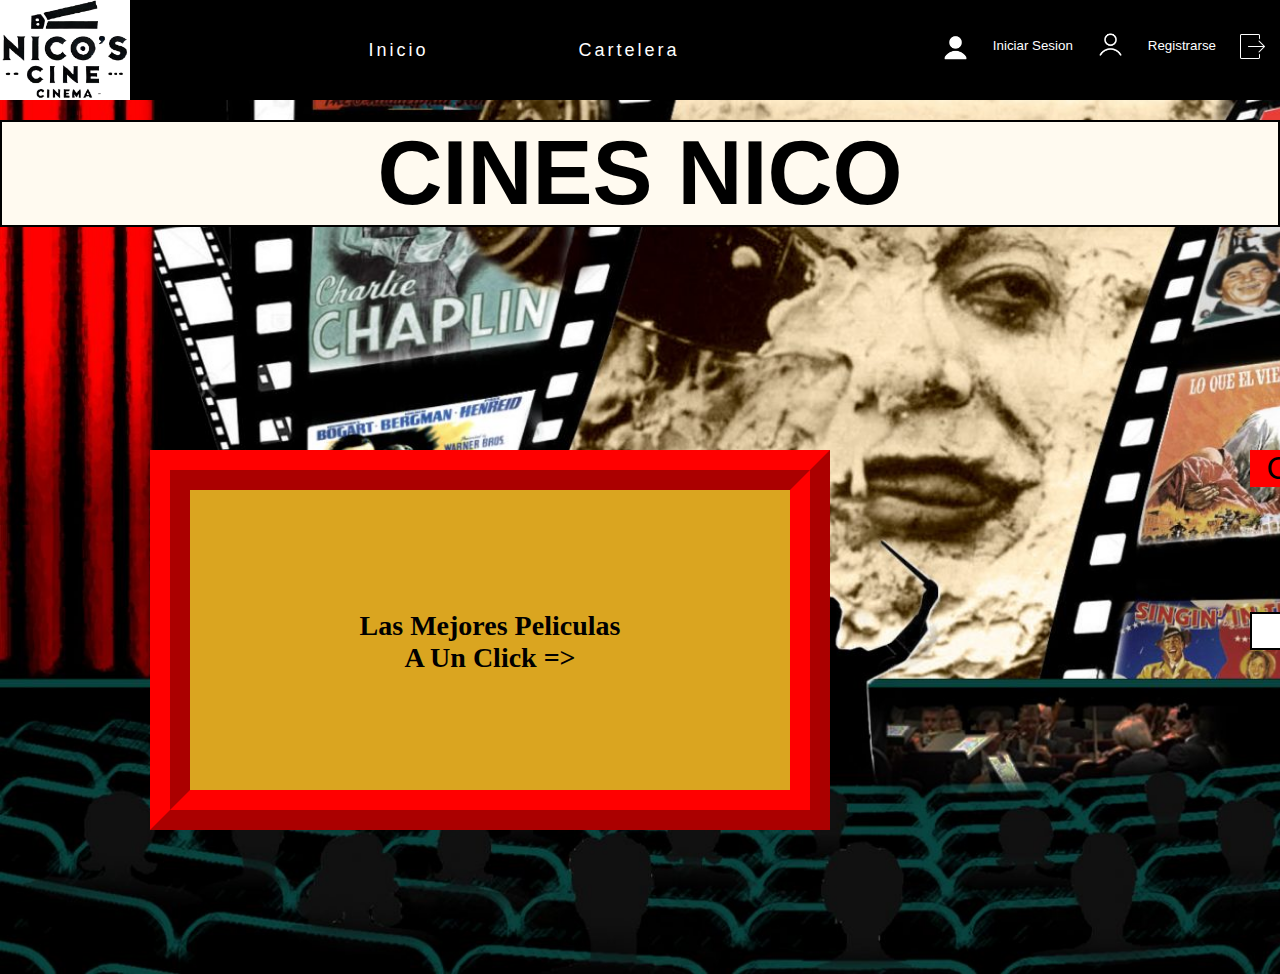
<file: index.html>
<!DOCTYPE html>
<html lang="en">
<head>
    <meta charset="UTF-8">
    <meta name="viewport" content="width=device-width, initial-scale=1.0">
    <link rel="stylesheet" href="./style.css">
    <title>Cine Nico</title>
</head>
<body>
    <header>
        <nav>
            <a href="./index.html"><img class="nav-logo" src="./assets/logos/nav-logo.png" alt="Logo cine de nico"></a>
            <ul class="li-container">
                <li><a class="li-a" href="./index.html">Inicio</a></li>
                <li><a class="li-a" href="./html/cartelera.html">Cartelera</a></li>
            </ul>
            <section class="regis-icons-container">
                <p id="userWelcome" class="bienvenidaUser"></p>
                <img class="regis-icons" src="./assets/logos/IS-icon.png" alt="">
                <button class="buttons-header"><a href="./html/iniciarSesion.html">Iniciar Sesion</a></button>
                <img class="regis-icons" src="./assets/logos/Regis-icon.png" alt="">
                <button class="buttons-header"><a href="./html/registrarse.html">Registrarse</a></button>
                <img class="regis-icons-logout" src="./assets/logos/logout.png" alt="">
                <button id="logoutButton" class="buttons-header">Cerrar Sesion</button>
            </section>
        </nav>
    </header>
    <main class="index-main">
        <h1 class="titulo">CINES NICO</h1>
        <section class="container">
            <h2>Las Mejores Peliculas <br> A Un Click =></h2>
        </section>
        <section class="container-2">
            <span class="span">Compra Entradas YA!!</span>
            <button class="button"><a class="button-a" href="./html/cartelera.html">Compra Aca!!</a></button>
        </section>
    </main>
    <footer>
        <p></p>

    </footer>
    <script src="./app.js"></script>
</body>
</html>
</file>
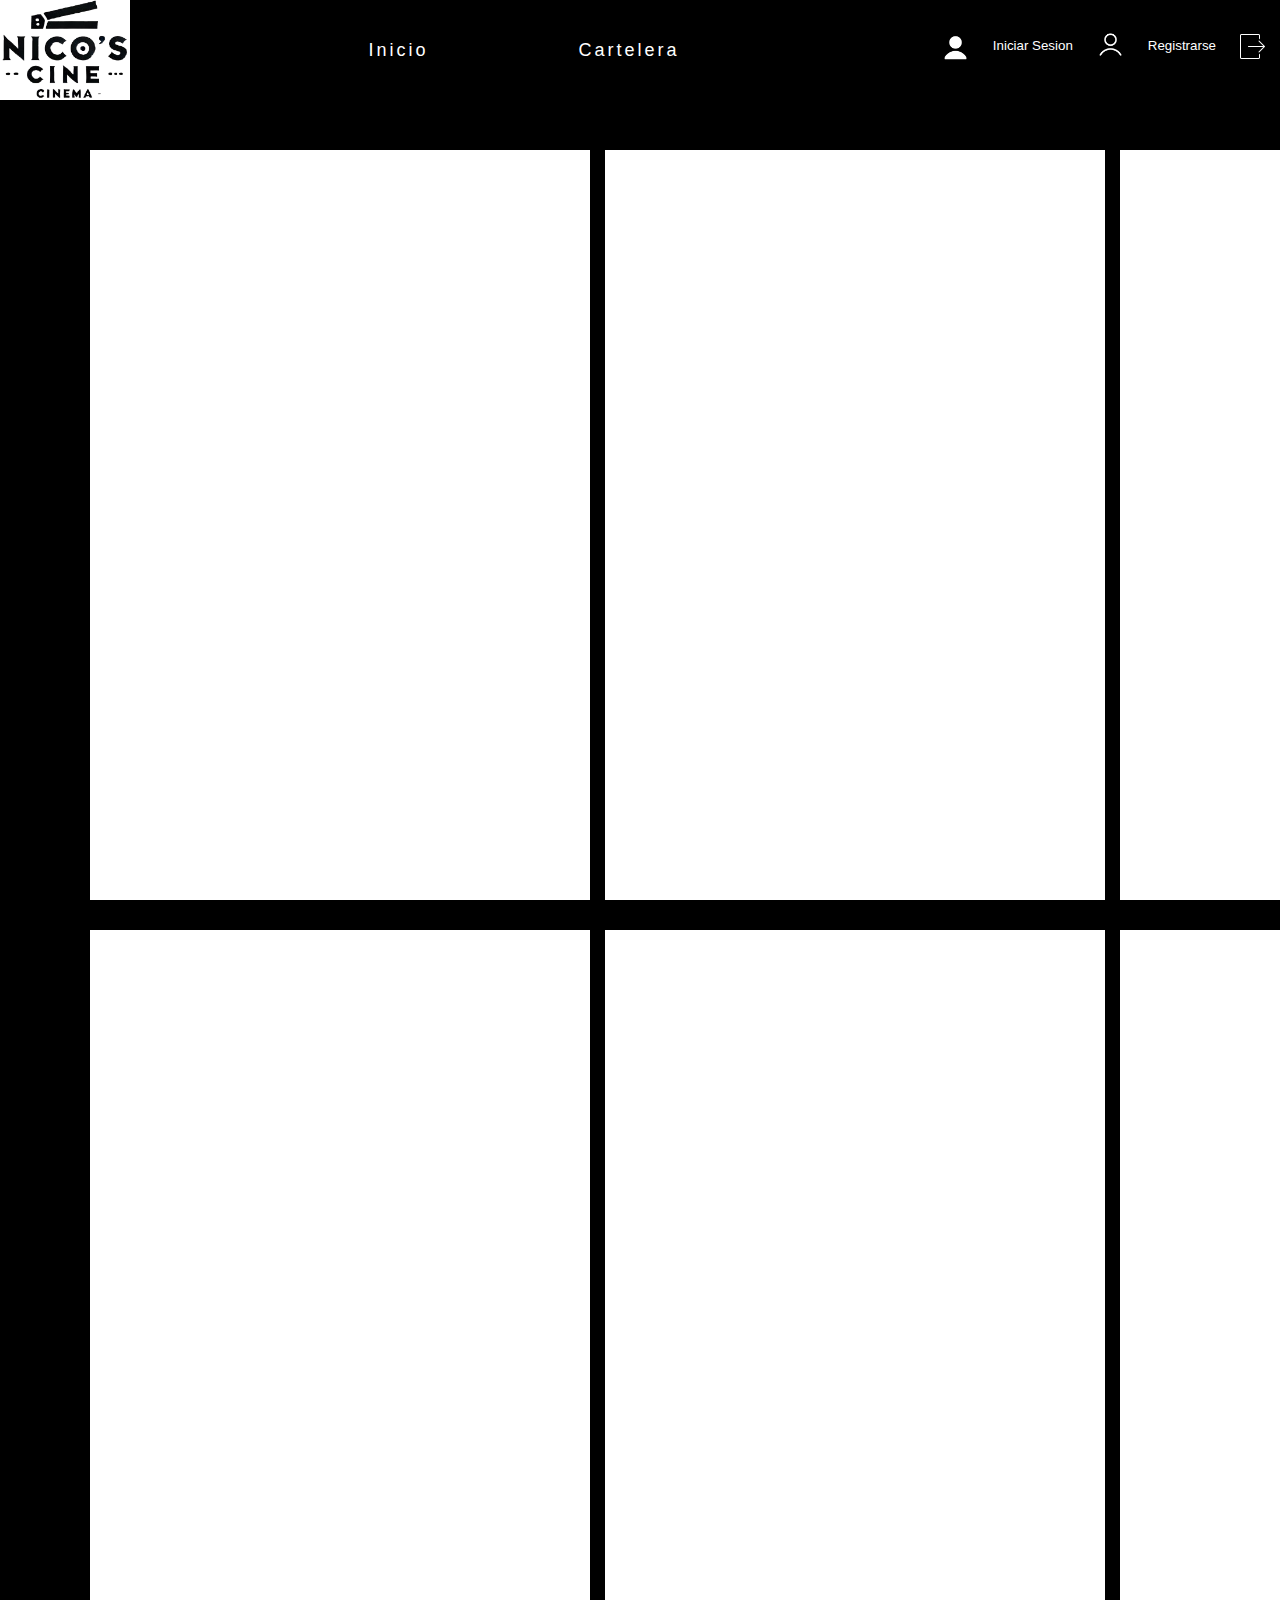
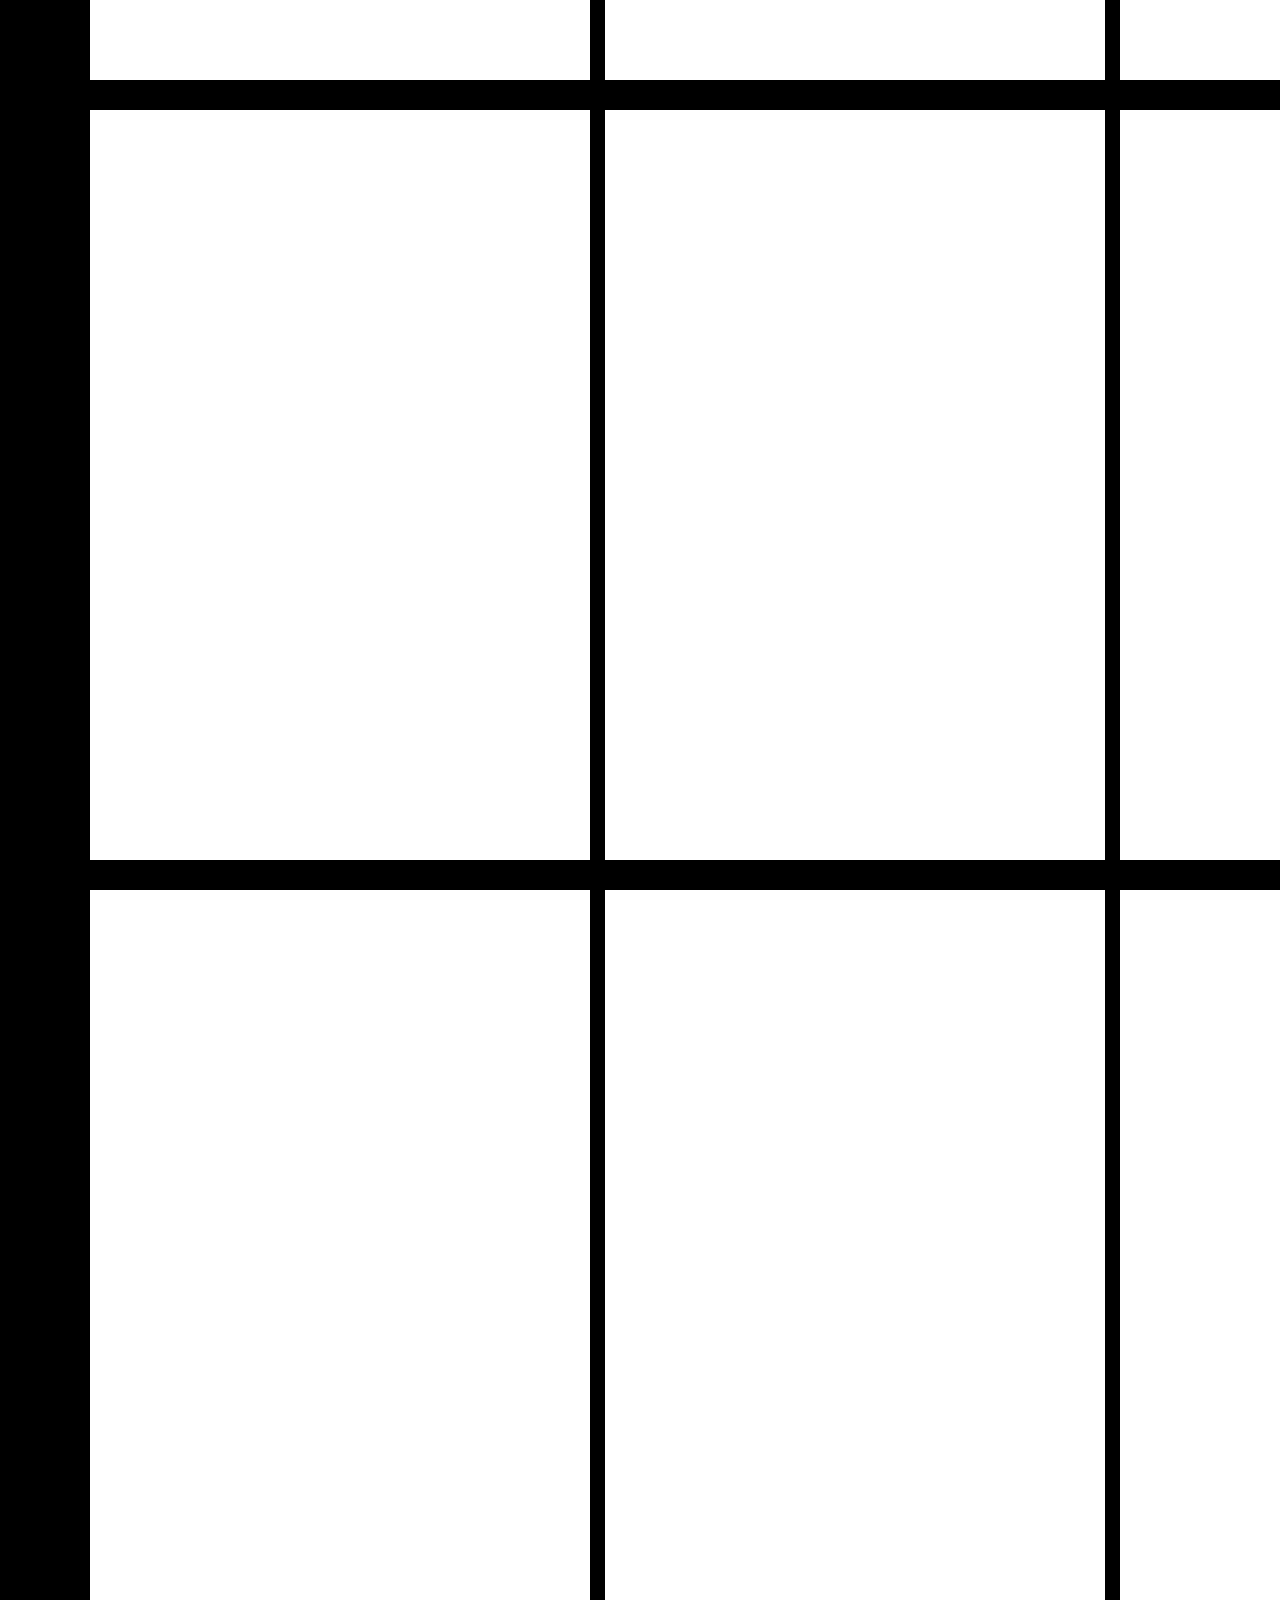
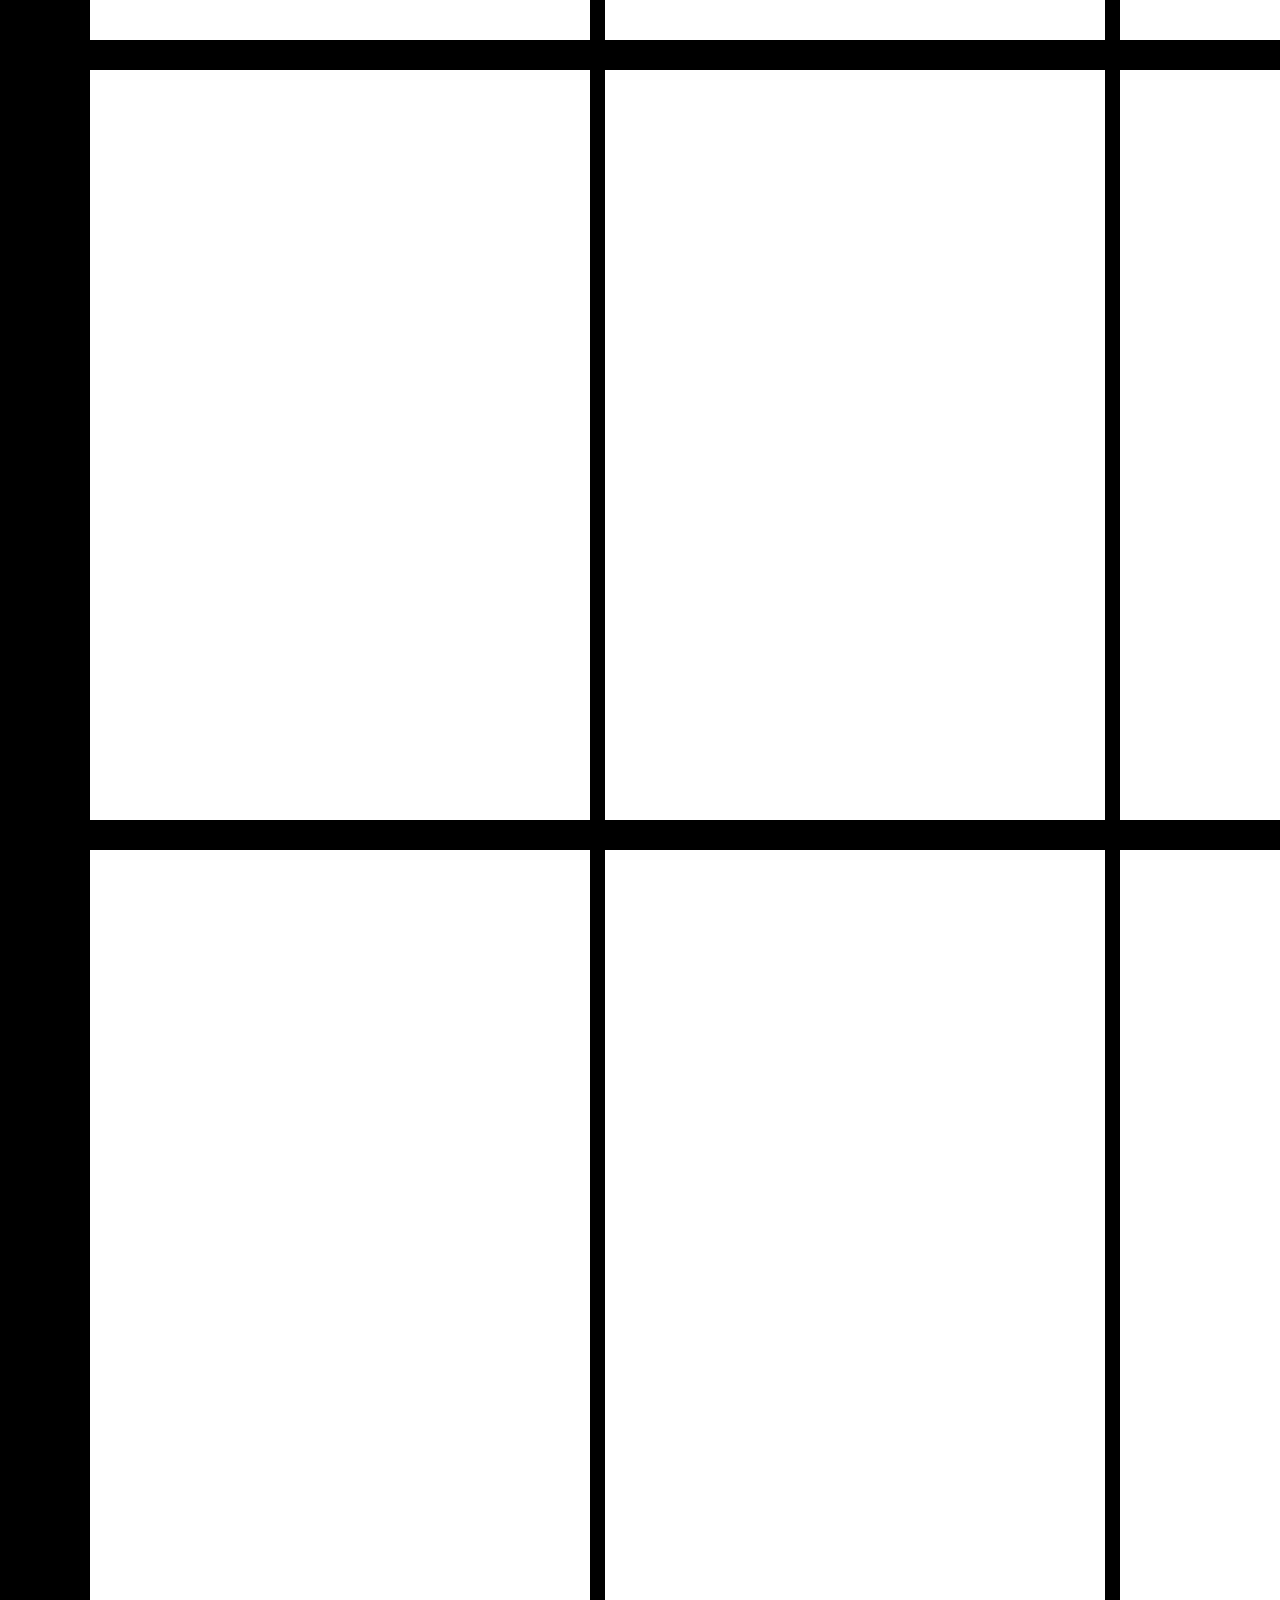
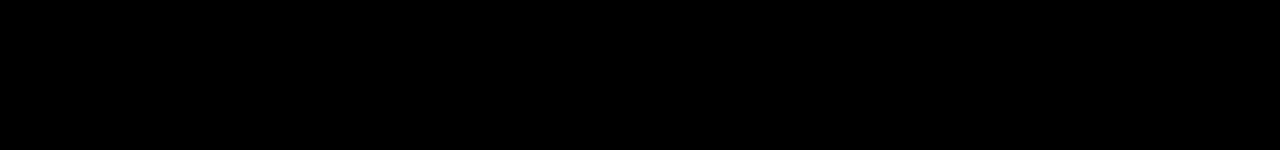
<file: html/cartelera.html>
<!DOCTYPE html>
<html lang="en">
<head>
    <meta charset="UTF-8">
    <meta name="viewport" content="width=device-width, initial-scale=1.0">
    <link rel="stylesheet" href="../style.css">
    <title>Cartelera</title>
</head>
<body>
    <header>
        <nav>
            <a href="../index.html"><img class="nav-logo" src="../assets/logos/nav-logo.png" alt="Logo cine de nico"></a>
            <ul class="li-container">
                <li><a class="li-a" href="../index.html">Inicio</a></li>
                <li><a class="li-a" href="./cartelera.html">Cartelera</a></li>
            </ul>
            <section class="regis-icons-container">
                <p id="userWelcome" class="bienvenidaUser"></p>
                <img class="regis-icons" src="../assets/logos/IS-icon.png" alt="">
                <button class="buttons-header"><a href="./iniciarSesion.html">Iniciar Sesion</a></button>
                <img class="regis-icons" src="../assets/logos/Regis-icon.png" alt="">
                <button class="buttons-header"><a href="./registrarse.html">Registrarse</a></button>
                <img class="regis-icons-logout" src="../assets/logos/logout.png" alt="">
                <button id="logoutButton" class="buttons-header">Cerrar Sesion</button>
            </section>
        </nav>
    </header>
    <main class="main-cartelera">
        <section class="cartelera-grid">
            <button id="card1" class="filmCard"></button>
            <button id="card2" class="filmCard"></button>
            <button id="card3" class="filmCard"></button>
            <button id="card4" class="filmCard"></button>
            <button id="card5" class="filmCard"></button>
            <button id="card6" class="filmCard"></button>
            <button id="card7" class="filmCard"></button>
            <button id="card8" class="filmCard"></button>
            <button id="card9" class="filmCard"></button>
            <button id="card10" class="filmCard"></button>
            <button id="card11" class="filmCard"></button>
            <button id="card12" class="filmCard"></button>
            <button id="card13" class="filmCard"></button>
            <button id="card14" class="filmCard"></button>
            <button id="card15" class="filmCard"></button>
            <button id="card16" class="filmCard"></button>
            <button id="card17" class="filmCard"></button>
            <button id="card18" class="filmCard"></button>
        </section>
    </main>
    <script src="../app.js"></script>
</body>
</html>
</file>
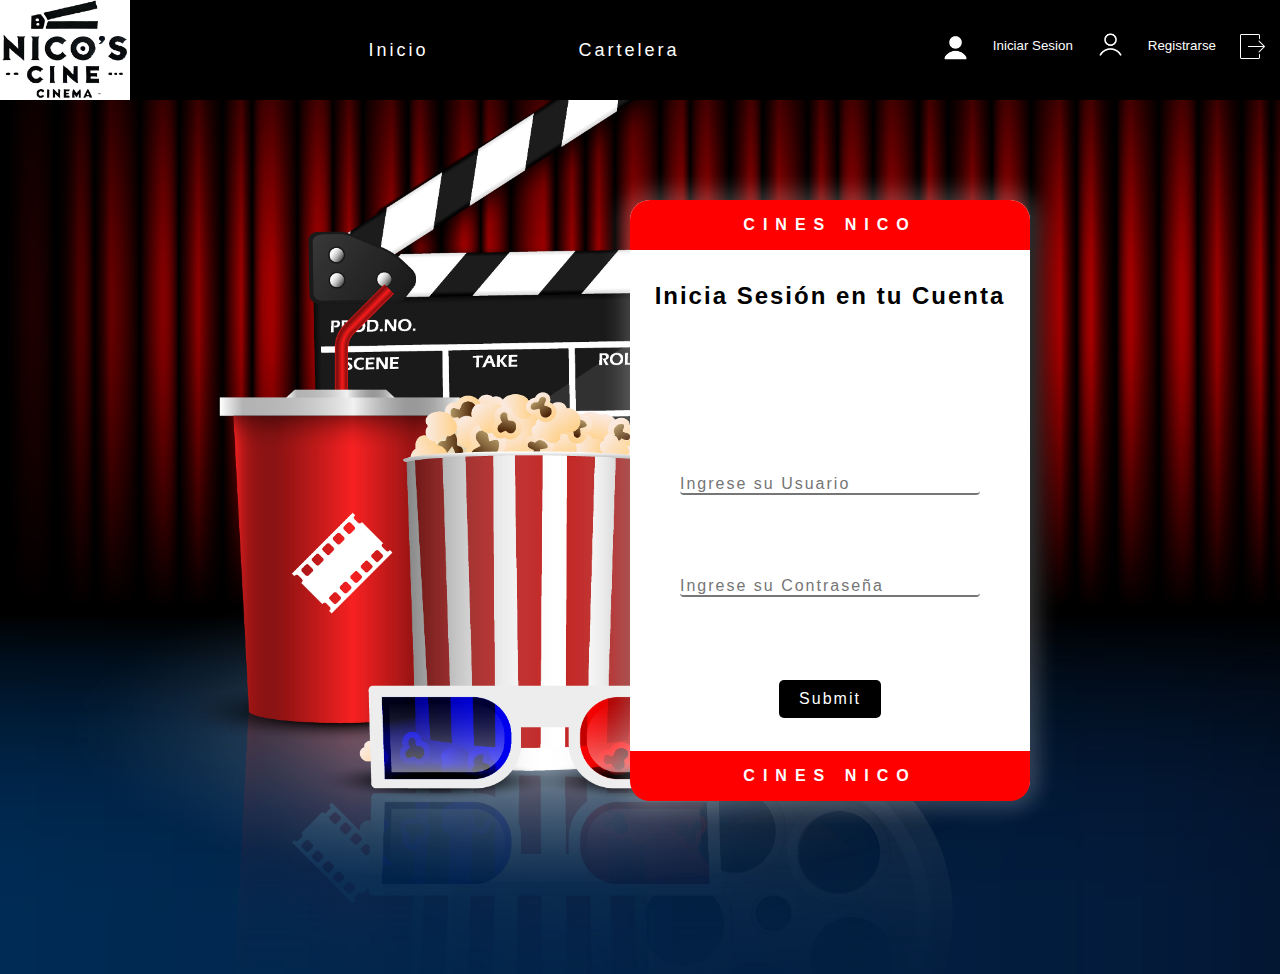
<file: html/iniciarSesion.html>
<!DOCTYPE html>
<html lang="en">
<head>
    <meta charset="UTF-8">
    <meta name="viewport" content="width=device-width, initial-scale=1.0">
    <link rel="stylesheet" href="../style.css">
    <title>Iniciar Sesion</title>
</head>
<body>
    <header>
        <nav>
            <a href="../index.html"><img class="nav-logo" src="../assets/logos/nav-logo.png" alt="Logo cine de nico"></a>
            <ul class="li-container">
                <li><a class="li-a" href="../index.html">Inicio</a></li>
                <li><a class="li-a" href="./cartelera.html">Cartelera</a></li>
            </ul>
            <section class="regis-icons-container">
                <p id="userWelcome" class="bienvenidaUser"></p>
                <img class="regis-icons" src="../assets/logos/IS-icon.png" alt="">
                <button class="buttons-header"><a href="./iniciarSesion.html">Iniciar Sesion</a></button>
                <img class="regis-icons" src="../assets/logos/Regis-icon.png" alt="">
                <button class="buttons-header"><a href="./registrarse.html">Registrarse</a></button>
                <img class="regis-icons-logout" src="../assets/logos/logout.png" alt="">
                <button id="logoutButton" class="buttons-header">Cerrar Sesion</button>
            </section>
        </nav>
    </header>
    <main class="log-main">
        <div class="rectangle">CINES NICO</div>
        <div class="rectangle2">CINES NICO</div>
        <form class="ic-section">
            <h1 class="h1-log">Inicia Sesión en tu Cuenta</h1>
            <div id="message2"></div>
            <input placeholder="Ingrese su Usuario" class="input-log" type="text" id="userIC">
            <input placeholder="Ingrese su Contraseña" class="input-log" type="password" id="passwordIC">
            <input class="submit-button" type="submit" id="submit2">
        </form>
    </main>
    <script src="../app.js"></script>
</body>
</html>
</file>
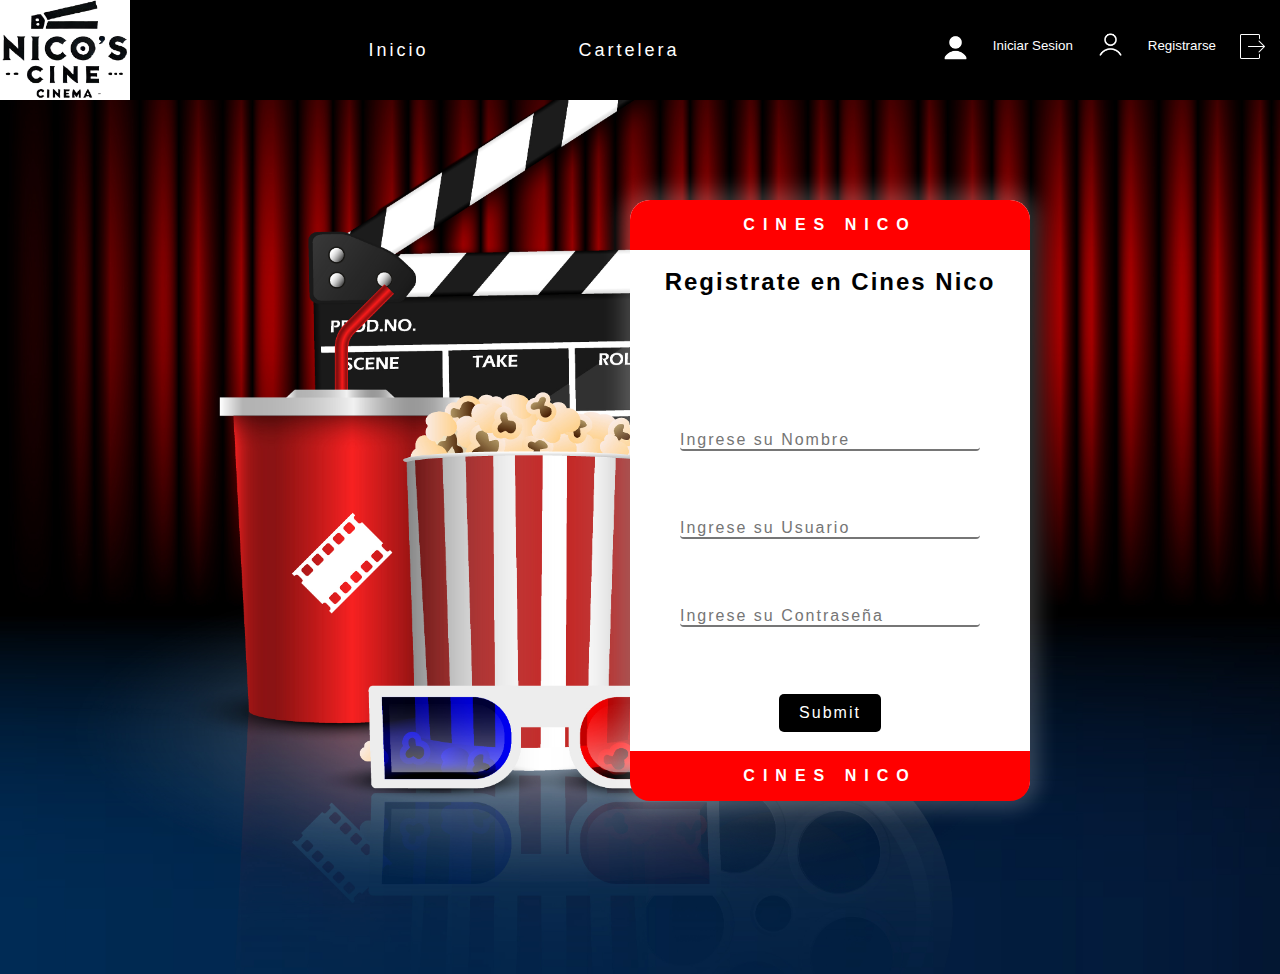
<file: html/registrarse.html>
<!DOCTYPE html>
<html lang="en">
<head>
    <meta charset="UTF-8">
    <meta name="viewport" content="width=device-width, initial-scale=1.0">
    <link rel="stylesheet" href="../style.css">
    <title>Registrarse</title>
</head>
<body>
    <header>
        <nav>
            <a href="../index.html"><img class="nav-logo" src="../assets/logos/nav-logo.png" alt="Logo cine de nico"></a>
            <ul class="li-container">
                <li><a class="li-a" href="../index.html">Inicio</a></li>
                <li><a class="li-a" href="./cartelera.html">Cartelera</a></li>
            </ul>
            <section class="regis-icons-container">
                <p id="userWelcome" class="bienvenidaUser"></p>
                <img class="regis-icons" src="../assets/logos/IS-icon.png" alt="">
                <button class="buttons-header"><a href="./iniciarSesion.html">Iniciar Sesion</a></button>
                <img class="regis-icons" src="../assets/logos/Regis-icon.png" alt="">
                <button class="buttons-header"><a href="./registrarse.html">Registrarse</a></button>
                <img class="regis-icons-logout" src="../assets/logos/logout.png" alt="">
                <button id="logoutButton" class="buttons-header">Cerrar Sesion</button>
            </section>
        </nav>
    </header>
    <main class="log-main"></main>
        <div class="rectangle">CINES NICO</div>
        <div class="rectangle2">CINES NICO</div>
        <form class="ic-section">
            <h1 class="h1-log">Registrate en Cines Nico</h1>
            <div id="message"></div>
            <input placeholder="Ingrese su Nombre" class="input-log" type="text" id="name">
            <input placeholder="Ingrese su Usuario" class="input-log" type="text" id="user" >
            <input placeholder="Ingrese su Contraseña" class="input-log" type="password" id="password">
            <input class="submit-button" type="submit" id="submit">
        </form>
    </main>
    <script src="../app.js"></script>
</body>
</html>
</file>
<file: style.css>
* {
    margin: 0;
    padding: 0;
    font-family:'Trebuchet MS', 'Lucida Sans Unicode', 'Lucida Grande', 'Lucida Sans', Arial, sans-serif
}

header {
    position: fixed;
    width: 100%;
    height: 150px;
    z-index: 1000; /* Asegura que el header esté por encima del main */
}

.li-container {
    list-style: none;
    display: flex;
    gap: 150px;
    justify-content: center;
    align-items: center;
}

.nav-logo {
    display: flex;
    width: 130px;
    height: 100px;
    background-color: white;
}

nav {
    display: flex;
    justify-content: space-between;
    background-color: black;
    align-items: center;
}

.li-a {
    text-decoration: none;
    color: white;
    font-size: 18px;
    font-weight: lighter;
    letter-spacing: 3px;
}

.li-a:hover {
    text-decoration: underline;
}

.buttons-header {
    border: none;
    cursor: pointer;
    margin-top: 12px;
    background-color: transparent;
    color: white;
}

.buttons-header:hover {
    text-decoration: underline;
}

.regis-icons {
    display: flex;
    width: 35px;
    height: 35px;
}

.regis-icons-logout {
    margin-top: 8px;
    margin-left: 4px;
    display: flex;
    width: 25px;
    height: 25px;
}

.regis-icons-container {
    display: flex;
    justify-content: space-around;
    align-items: start;
    gap: 20px;
    margin-right: 15px;
    margin-top: 10px;
    padding-bottom: 8px;
    margin-bottom: 15px;
}

/* Lo de arriba es el header */

.index-main {
    padding-top: 120px; /* Utiliza padding-top para empujar el contenido hacia abajo */
    height: 854px;
    width: 100%;
    background-image: url("./assets/imgs/background-header.jpg");
    background-repeat: no-repeat;
    background-size: cover;
    z-index: 0;
}

.titulo {
    border: solid 2px black;
    background-color: floralwhite;
    text-align: center;
    font-size: 90px;
}

h2 {
    text-align: center;
    margin-top: 120px;
    font-family: Cambria, Cochin, Georgia, Times, 'Times New Roman', serif;
    font-size: 28px;
}

.container {
    background-color: goldenrod;
    width: 600px;
    height: 300px;
    position: absolute;
    top: 450px;
    left: 150px;
    align-items: center;
    justify-content: center;
    border: ridge 40px red;
}

.container-2 {
    width: 350px;
    height: 200px;
    background-color: transparent;
    position: absolute;
    top: 450px;
    left: 1250px;
    display: flex;
    flex-direction: column;
    justify-content: space-between;
}

.span {
    text-align: center;
    font-size: 32px;
    background-color: red;
}

.button {
    border: solid 2px black;
    background-color: white;
    cursor: pointer;
    font-size: 30px;
}

.button-a {
    text-decoration: none;
    color: black;
}

a {
    text-decoration: none;
    color: white;
}

.bienvenidaUser {
    color: white;
    letter-spacing: 1px;
    margin-top: 11px;
}

/*Estilos para el incio de sesion*/

.log-main {
    background-image: url("./assets/imgs/bg-cinema.jpg");
    background-repeat: no-repeat;
    background-size: cover;
    padding-top: 100px;
    height: 873.5px;
}

.ic-section {
    background-color: white;
    display: flex;
    flex-direction: column;
    position: absolute;
    right: 250px;
    top: 200px;
    width: 400px;
    height: 600px;
    box-shadow: 0px 0px 20px 9px rgba(255, 255, 255, 0.20);
    border-radius: 20px;
    align-items: center;
    justify-content: space-evenly;
}

.rectangle {
    z-index: 1000;
    position: absolute;
    top: 200px;
    right: 250px;
    height: 50px;
    width: 400px;
    background-color: rgb(255, 0, 0);
    border-top-left-radius: 20px;
    border-top-right-radius: 20px;
    align-items: center;
    justify-content: center;
    display: flex;
    color: white;
    font-weight: bold;
    letter-spacing: 8px;
}

.rectangle2 {
    z-index: 1000;
    position: absolute;
    top: 751px;
    right: 250px;
    height: 50px;
    width: 400px;
    background-color: rgb(255, 0, 0);
    border-bottom-left-radius: 20px;
    border-bottom-right-radius: 20px;
    justify-content: center;
    align-items: center;
    display: flex;
    color: white;
    font-weight: bold;
    letter-spacing: 8px;
}

.input-log {
    border-top: none;
    border-left: none;
    border-right: none;
    width: 300px;
    font-size: 16px;
    outline: none;
    border-radius: 4px;
    letter-spacing: 2px;
}

.input-log:focus {
    background-color: azure;
}

.submit-button {
    background-color: #000000;
    color: white;
    padding: 10px 20px;
    border: none;
    border-radius: 5px;
    cursor: pointer;
    font-size: 16px;
    letter-spacing: 2px;
}
  
.submit-button:hover {
    background-color: #555555;
}

.h1-log {
    letter-spacing: 2px;
    font-size: 24px;
}

/*Cartelera*/

.main-cartelera {
    padding-top: 150px;
    padding-bottom: 150px;
    background-color: black;
}

.cartelera-grid {
    display: grid;
    grid-template-columns: repeat(3, 1fr);
    grid-template-rows: repeat(6, 1fr);
    grid-column-gap: 15px;
    grid-row-gap: 30px;
    margin-left: 90px;
}

.filmCard {
    width: 500px;
    height: 750px;
    background-color: white;
    cursor: pointer;
    border: none;
}

/*Interfaz comprar entradas*/

.bg-color-main {
    background-color: black;
}

.comprar-container {
    width: 90%;
    margin-left: 100px;
    margin-right: 100px;
    background-color: black;
    padding-top: 150px;
    padding-bottom: 150px;
}

.filmContainer {
    width: 602px;
    height: 802px;
    box-shadow: 0px 0px 30px -2px rgba(255,255,255,0.78);
}

.title {
    color: white;
    margin-top: 60px;
    margin-bottom: 20px;
    letter-spacing: 3px;
}

.description {
    color: white;
    width: 42%;
    letter-spacing: 2px;
}

.compra-form {
    position: absolute;
    left: 1150px;
    top: 250px;
    width: 15%;
    padding: 30px;
    border: solid 1px #444;
    background-color: rgba(255, 255, 255, 0.1);
    border-radius: 10px;
    box-shadow: 0 0 15px rgba(255, 255, 255, 0.2);
    height: auto;
    display: flex;
    flex-direction: column;
    align-items: start;
}

.cantidad-container,
.formato-container,
.day-container {
    margin-bottom: 30px;
}

.cantidad-label,
.formato-label,
.day-label {
    font-size: 22px;
    display: block;
    margin-bottom: 10px;
}

.cantidad-input {
    width: 125px;
    padding: 12px;
    font-size: 22px;
    background-color: #222;
    color: white;
    border: 1px solid #444;
    border-radius: 5px;
}

.select-format,
.select-day {
    width: 190px;
    padding: 12px;
    font-size: 22px;
    background-color: #222;
    color: white;
    border: 1px solid #444;
    border-radius: 5px;
    appearance: none;
}

.submit-btn {
    width: 250px;
    padding: 12px;
    font-size: 25px;
    background-color: #e50914;
    color: white;
    border: none;
    border-radius: 5px;
    cursor: pointer;
    transition: background-color 0.3s ease;
}

.submit-btn:hover {
    background-color: #ff1e26;
}

.titles {
    color: white;
}
</file>
